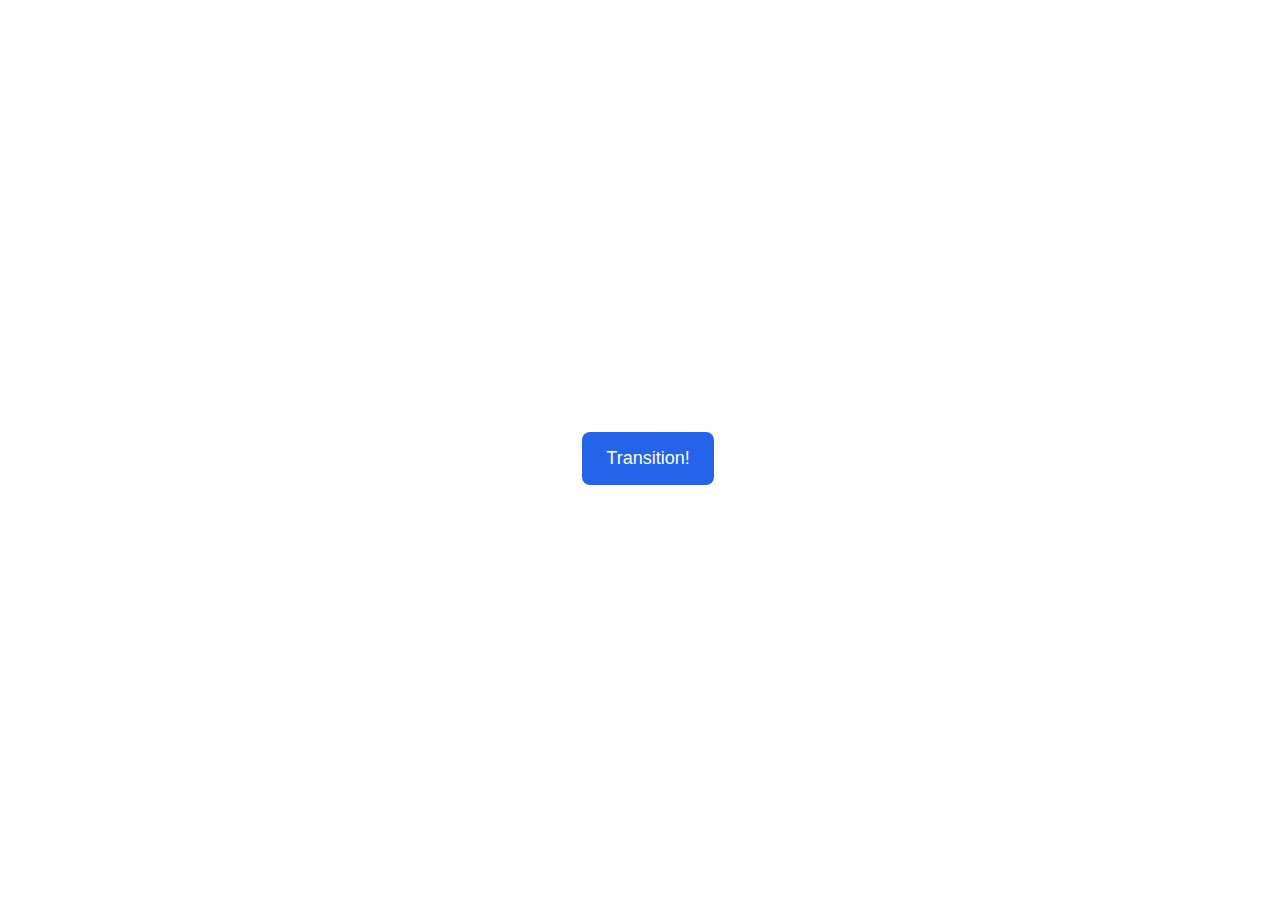
<file: animation/01-button-hover/index.html>
<!DOCTYPE html>
<html lang="en">
  <head>
    <meta charset="UTF-8" />
    <meta http-equiv="X-UA-Compatible" content="IE=edge" />
    <meta name="viewport" content="width=device-width, initial-scale=1.0" />
    <title>Button Hover</title>
    <link rel="stylesheet" href="style.css" />
  </head>
  <body>
    <div id="transition-container">
      <button>Transition!</button>
    </div>
  </body>
</html>
</file>
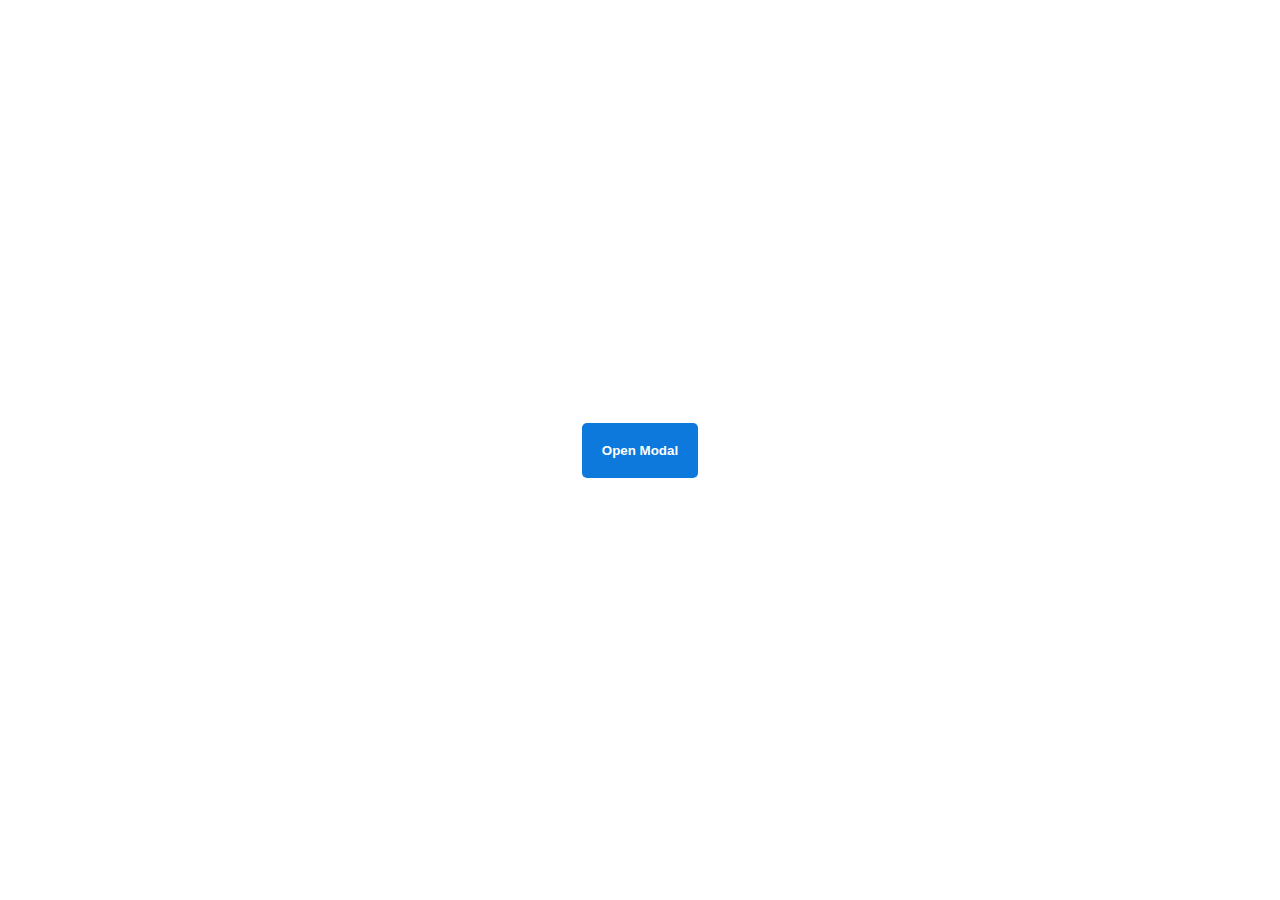
<file: animation/02-pop-up/index.html>
<!DOCTYPE html>
<html lang="en">
  <head>
    <meta charset="UTF-8" />
    <meta http-equiv="X-UA-Compatible" content="IE=edge" />
    <meta name="viewport" content="width=device-width, initial-scale=1.0" />
    <title>Popup</title>
    <link rel="stylesheet" href="style.css" />
  </head>
  <body>
    <div class="backdrop"></div>
    <div class="popup-modal">
      <h1>Look at me!</h1>
      <p>I'm a pop up dialog!</p>
      <button id="close-modal">Close Modal</button>
    </div>
    <div class="button-container">
      <button id="trigger-modal">Open Modal</button>
    </div>
    <script src="script.js"></script>
  </body>
</html>
</file>
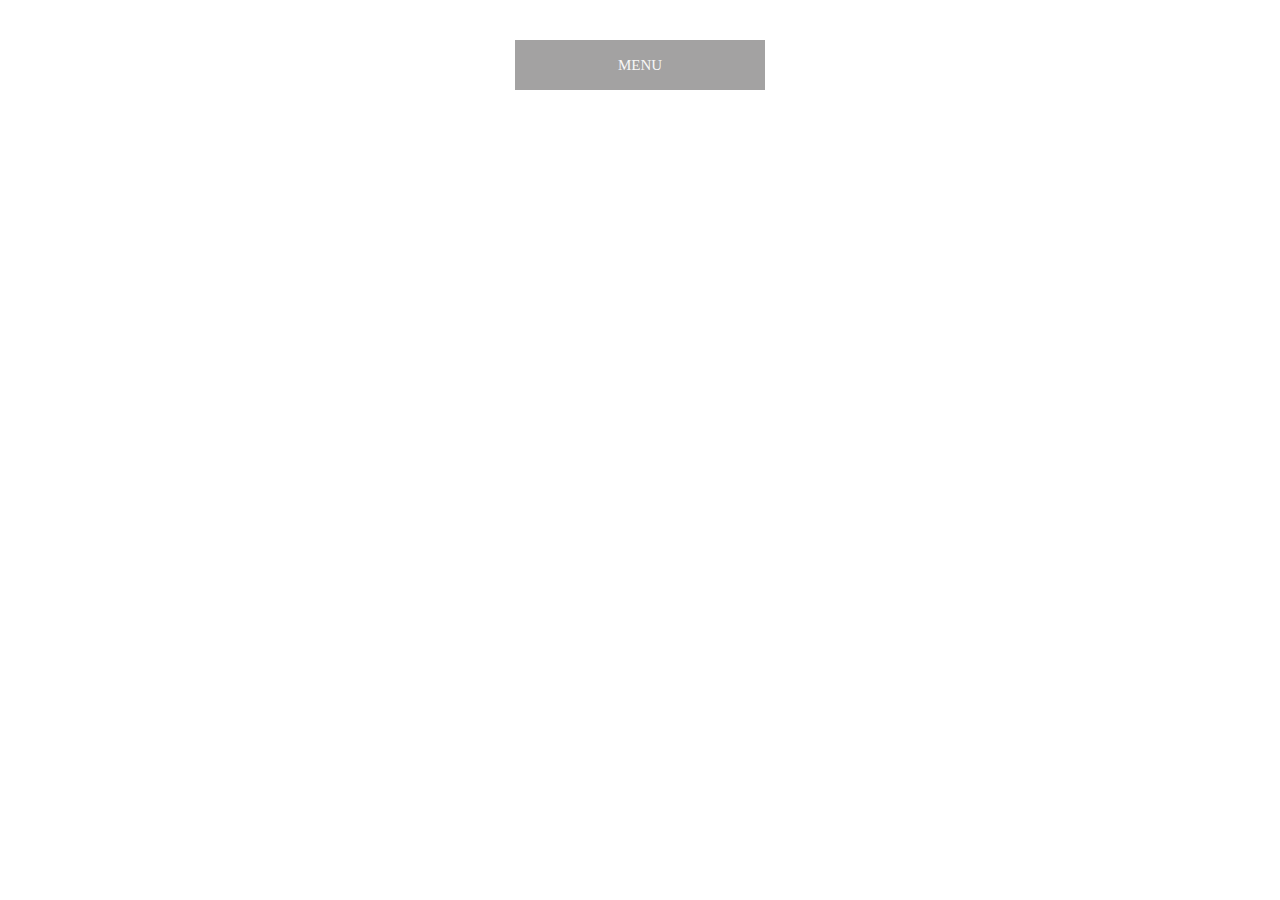
<file: animation/03-dropdown-menu/index.html>
<!DOCTYPE html>
<html lang="en">
  <head>
    <meta charset="UTF-8" />
    <meta http-equiv="X-UA-Compatible" content="IE=edge" />
    <meta name="viewport" content="width=device-width, initial-scale=1.0" />
    <title>Dropdown Menu</title>
    <link rel="stylesheet" href="style.css" />
  </head>
  <body>
    <div class="dropdown-container">
        <div class="menu-title">MENU</div>
        <ul class="dropdown-menu">
            <li>ITEM 1</li>
            <li>ITEM 2</li>
            <li>ITEM 3</li>
            <li>ITEM 4</li>
            <li>ITEM 5</li>
        </ul>
    </div>
    <script src="script.js"></script>
  </body>
</html>
</file>
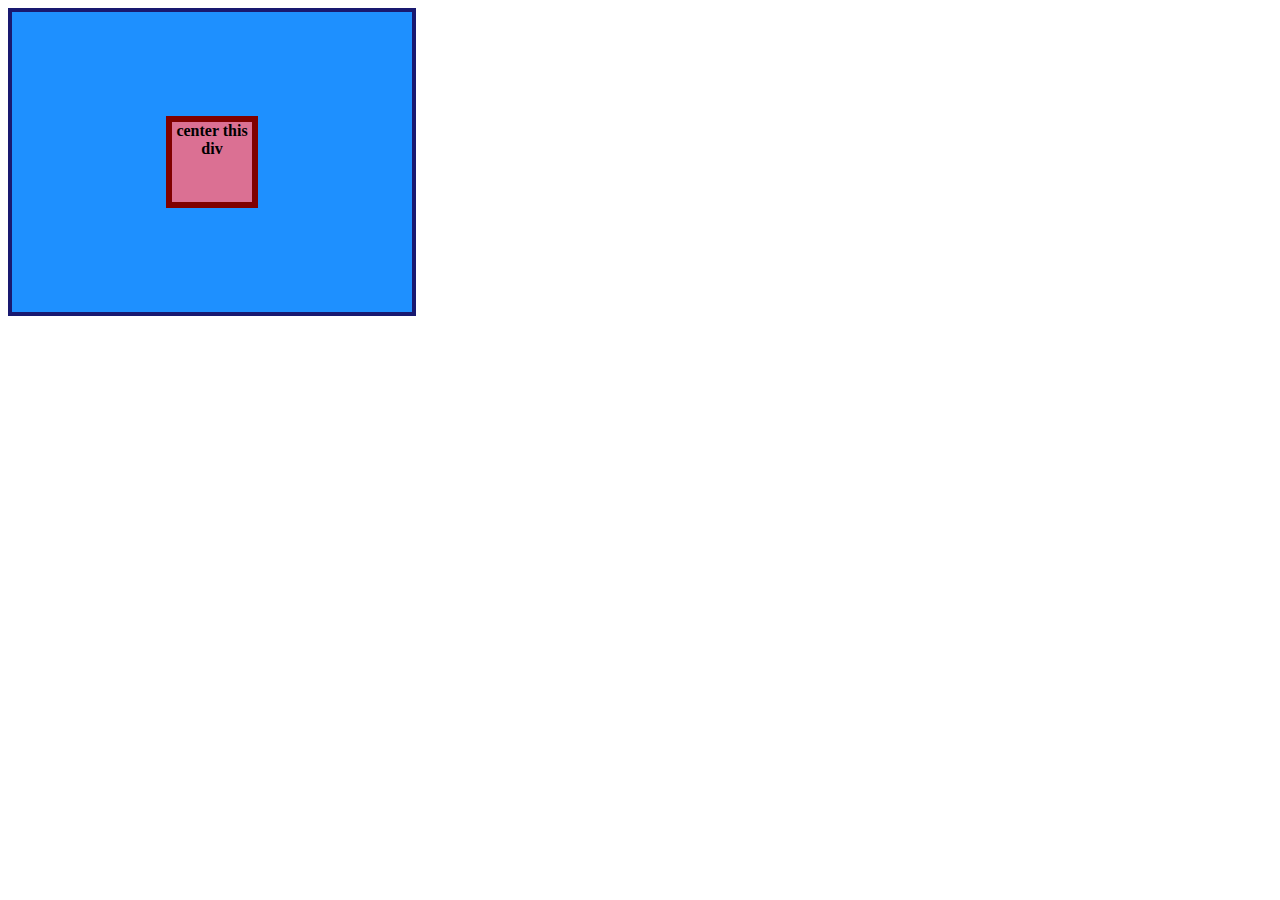
<file: flex/01-flex-center/index.html>
<!DOCTYPE html>
<html lang="en">
  <head>
    <meta charset="UTF-8">
    <meta http-equiv="X-UA-Compatible" content="IE=edge">
    <meta name="viewport" content="width=device-width, initial-scale=1.0">
    <title>CENTER THIS DIV</title>
    <link rel="stylesheet" href="style.css">
  </head>
  <body>
    <div class="container">
      <div class="box">center this div</div>
    </div>
  </body>
</html>
</file>
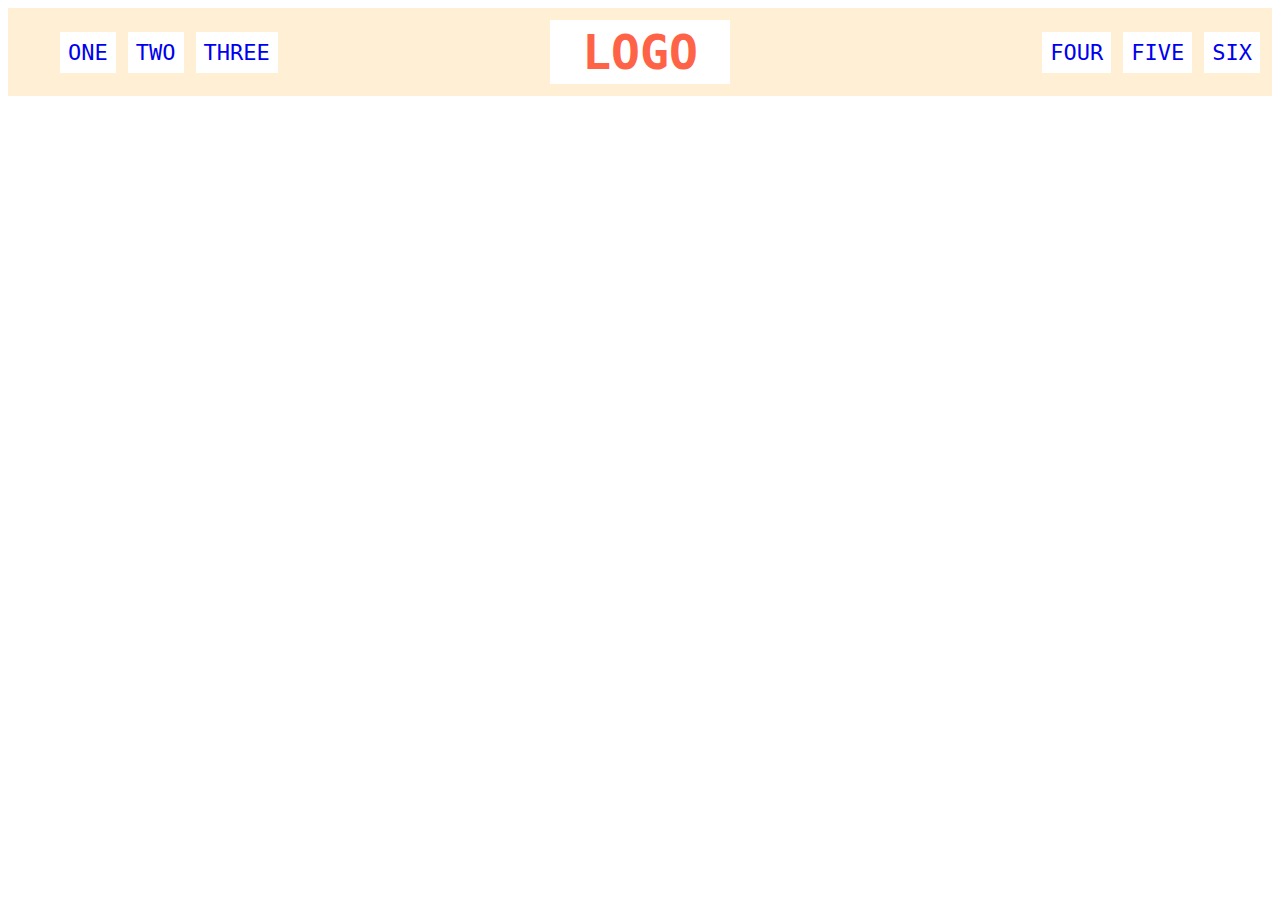
<file: flex/02-flex-header/index.html>
<!DOCTYPE html>
<html lang="en">
  <head>
    <meta charset="UTF-8">
    <meta http-equiv="X-UA-Compatible" content="IE=edge">
    <meta name="viewport" content="width=device-width, initial-scale=1.0">
    <title>Flex Header</title>
    <link rel="stylesheet" href="style.css">
  </head>
  <body>
    <div class="header">
      <div class="left-links">
        <ul>
          <li><a href="#">ONE</a></li>
          <li><a href="#">TWO</a></li>
          <li><a href="#">THREE</a></li>
        </ul>
      </div>
      <div class="logo">LOGO</div>
      <div class="right-links">
        <ul>
          <li><a href="#">FOUR</a></li>
          <li><a href="#">FIVE</a></li>
          <li><a href="#">SIX</a></li>
        </ul>
      </div>
    </div>
  </body>
</html>
</file>
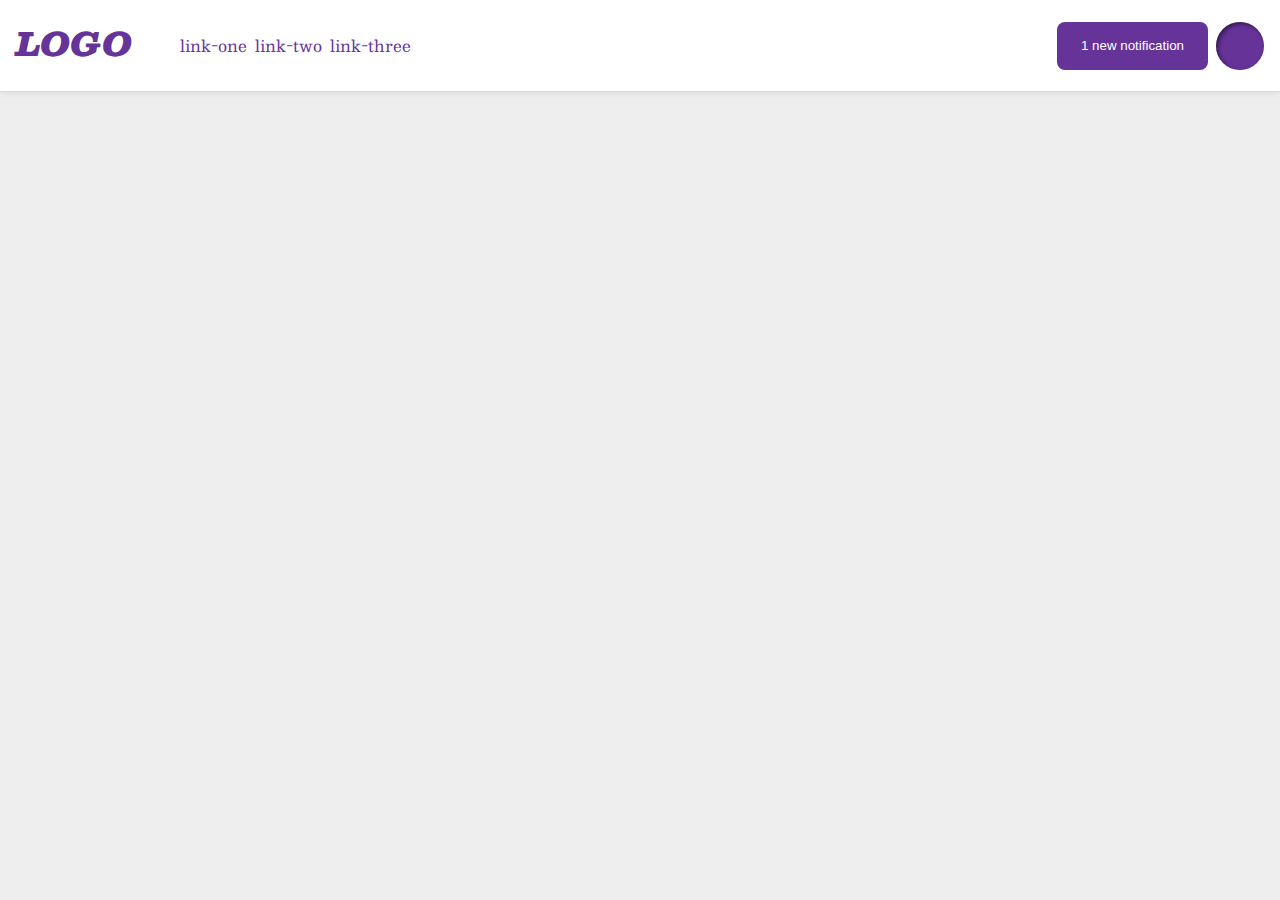
<file: flex/03-flex-header-2/index.html>
<!DOCTYPE html>
<html lang="en">
  <head>
    <meta charset="UTF-8">
    <meta http-equiv="X-UA-Compatible" content="IE=edge">
    <meta name="viewport" content="width=device-width, initial-scale=1.0">
    <title>Flex Header 2</title>
    <link rel="stylesheet" href="style.css">
  </head>
  <body>
    <div class="header">
      <div class="items">
        <div class="logo">
          LOGO
        </div>
        <ul class="links">
          <li><a href="google.com">link-one</a></li>
          <li><a href="google.com">link-two</a></li>
          <li><a href="google.com">link-three</a></li>
        </ul>
      </div>
      <div class="items">
        <button class="notifications">
          1 new notification
        </button>
        <div class="profile-image"></div>
      </div>
    </div>
  </body>
</html>
</file>
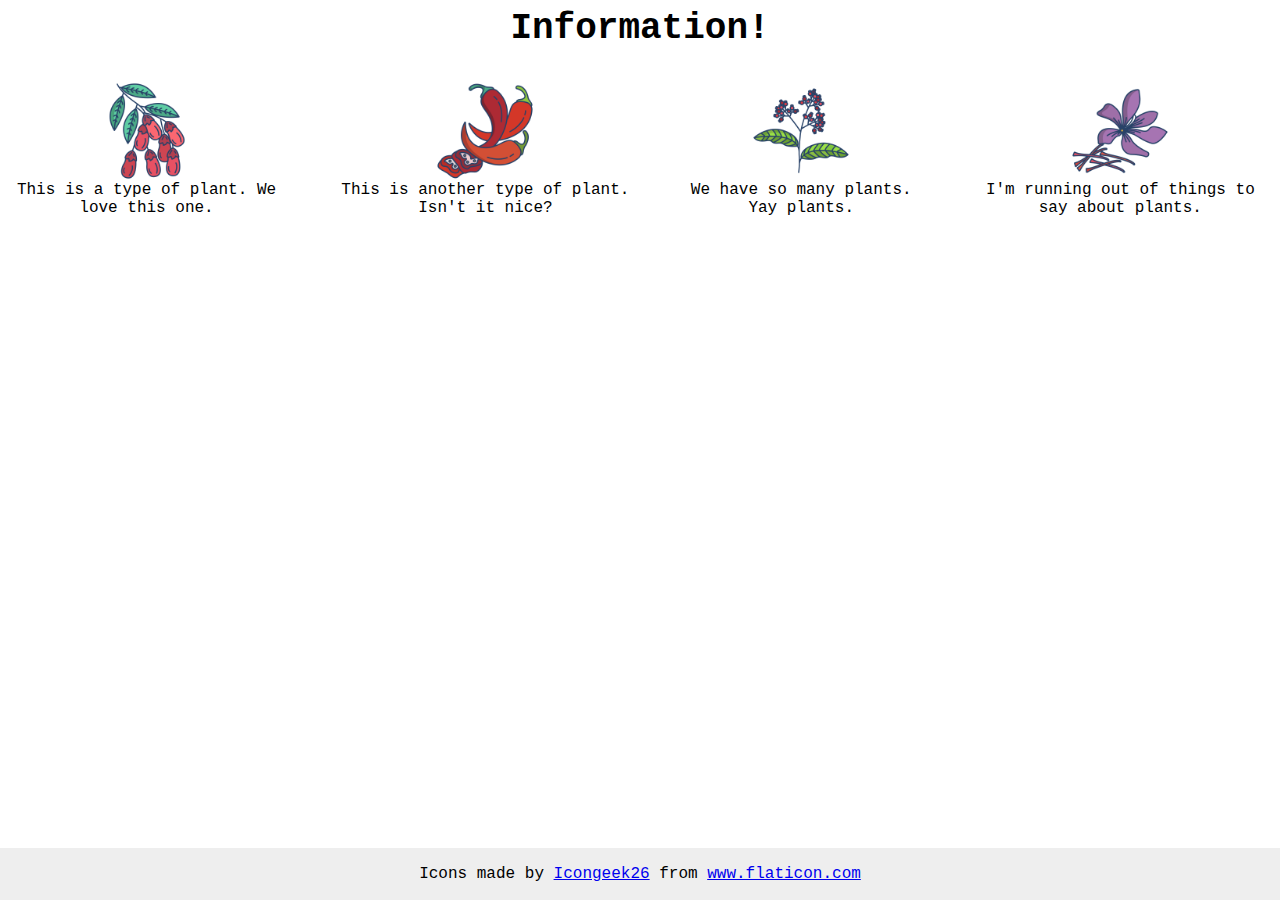
<file: flex/04-flex-information/index.html>
<!DOCTYPE html>
<html lang="en">
  <head>
    <meta charset="UTF-8">
    <meta http-equiv="X-UA-Compatible" content="IE=edge">
    <meta name="viewport" content="width=device-width, initial-scale=1.0">
    <title>Information</title>
    <link rel="stylesheet" href="style.css">
  </head>
  <body>
    <div class="title">Information!</div>
    <div class="information">
      <div class="items">
        <img src="./images/barberry.png" alt="barberry">
        <div class="text">This is a type of plant. We love this one.</div>
      </div>
      <div class="items">
        <img src="./images/chilli.png" alt="chili">
        <div class="text">This is another type of plant. Isn't it nice?</div>
      </div>
      <div class="items">
        <img src="./images/pepper.png" alt="pepper">
        <div class="text">We have so many plants. Yay plants.</div>
      </div>
      <div class="items">
        <img src="./images/saffron.png" alt="saffron">
        <div class="text">I'm running out of things to say about plants.</div>
      </div>
    </div>
    <!-- disregard this section, it's here to give attribution to the creator of these icons -->
    <div class="footer">
      <div>Icons made by <a href="https://www.flaticon.com/authors/icongeek26" title="Icongeek26">Icongeek26</a> from <a href="https://www.flaticon.com/" title="Flaticon">www.flaticon.com</a></div>
    </div>
  </body>
</html>
</file>
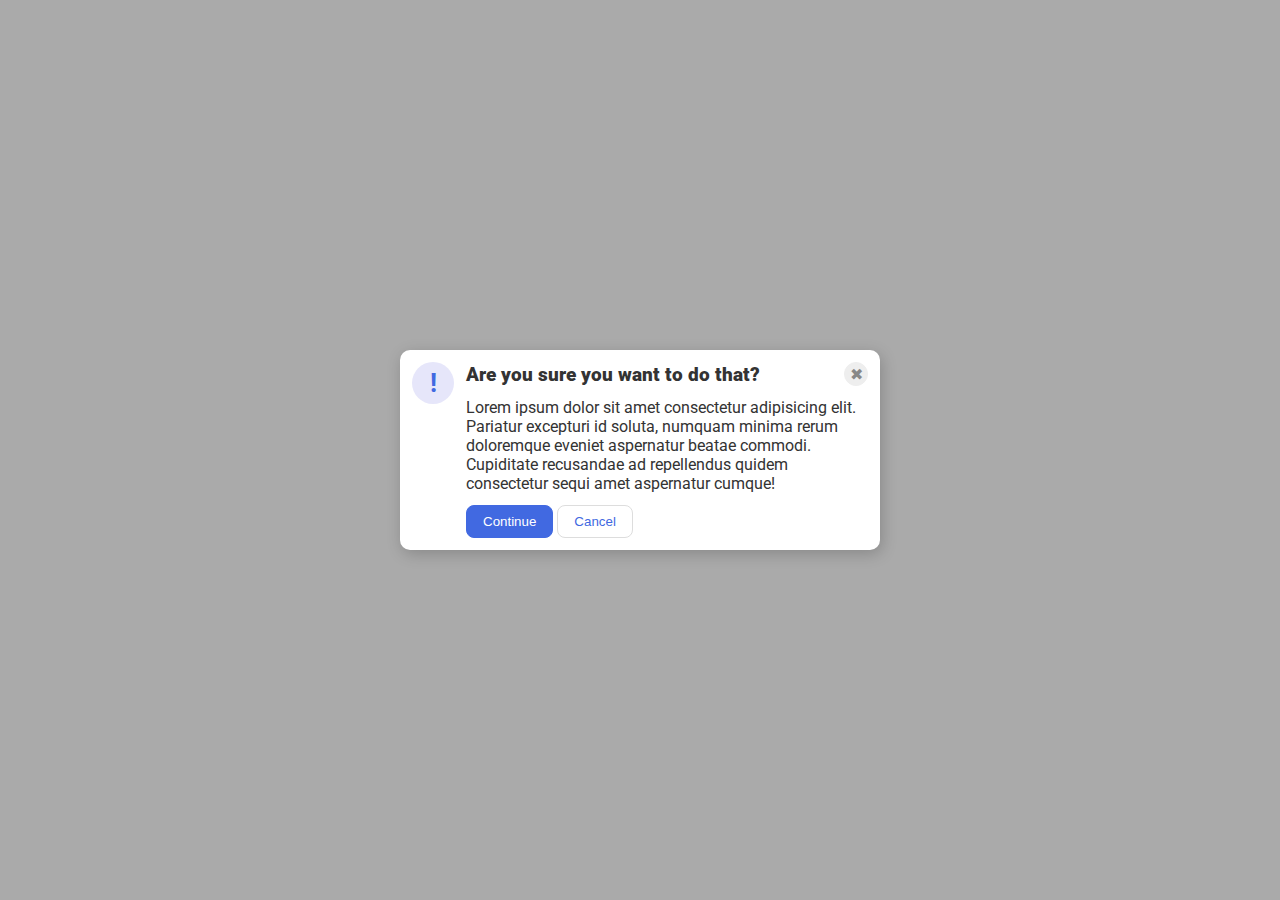
<file: flex/05-flex-modal/index.html>
<!DOCTYPE html>
<html lang="en">
<head>
    <meta charset="UTF-8">
    <meta http-equiv="X-UA-Compatible" content="IE=edge">
    <meta name="viewport" content="width=device-width, initial-scale=1.0">
    <link rel="stylesheet" href="style.css">
    <title>Modal</title>
</head>
<body>
    <div class="modal">
        <div class="icons">
            <div class="icon">!</div>
        </div>
        <div class="msg">
            <div class="head">
                <div class="header">Are you sure you want to do that?</div>
                <button class="close-button">✖</button>
            </div>
            <div class="text">Lorem ipsum dolor sit amet consectetur adipisicing elit. Pariatur excepturi id soluta, numquam minima rerum doloremque eveniet aspernatur beatae commodi. Cupiditate recusandae ad repellendus quidem consectetur sequi amet aspernatur cumque!</div>
            <div class="buttons">
                <button class="continue">Continue</button>
                <button class="cancel">Cancel</button>
            </div>
        </div>
    </div>
</body>
</html>
</file>
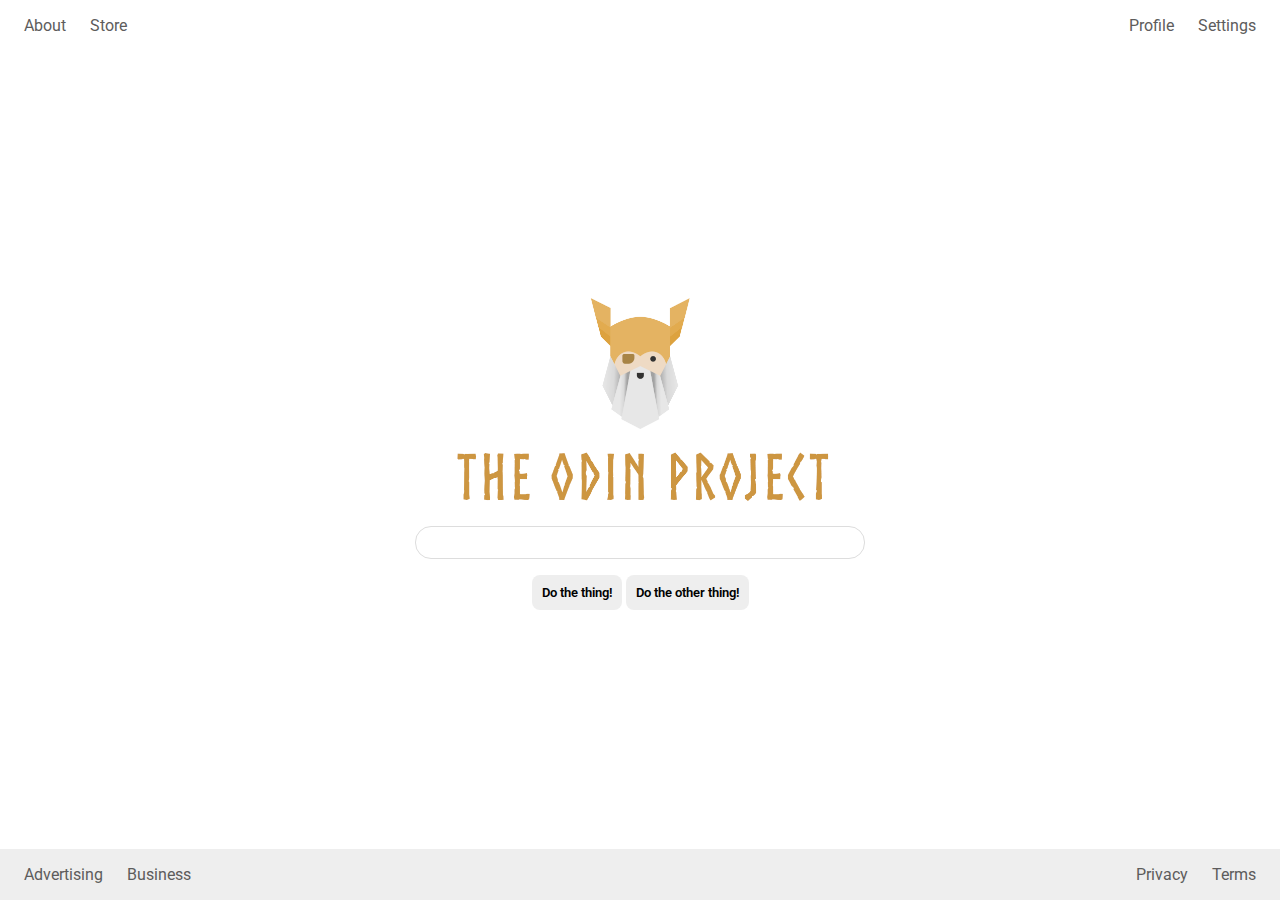
<file: flex/06-flex-layout/index.html>
<!DOCTYPE html>
<html lang="en">
  <head>
    <meta charset="UTF-8">
    <meta http-equiv="X-UA-Compatible" content="IE=edge">
    <meta name="viewport" content="width=device-width, initial-scale=1.0">
    <title>LAYOUT</title>
    <link rel="stylesheet" href="./style.css">
  </head>
  <body>
    <div class="header">
      <ul class="left-links">
        <li><a href="#">About</a></li>
        <li><a href="#">Store</a></li>
      </ul>
      <ul class="right-links">
        <li><a href="#">Profile</a></li>
        <li><a href="#">Settings</a></li>
      </ul>
    </div>
    <div class="content">
      <img src="./logo.png" alt="Project logo. Represents odin with the project name.">
      <div class="input">
        <input type="text">
      </div>
      <div class="buttons">
        <button>Do the thing!</button>
        <button>Do the other thing!</button>
      </div>
    </div>
    <div class="footer">
      <ul class="left-links">
        <li><a href="#">Advertising</a></li>
        <li><a href="#">Business</a></li>
      </ul>
      <ul class="right-links">
        <li><a href="#">Privacy</a></li>
        <li><a href="#">Terms</a></li>
      </ul>
    </div>
  </body>
</html>
</file>
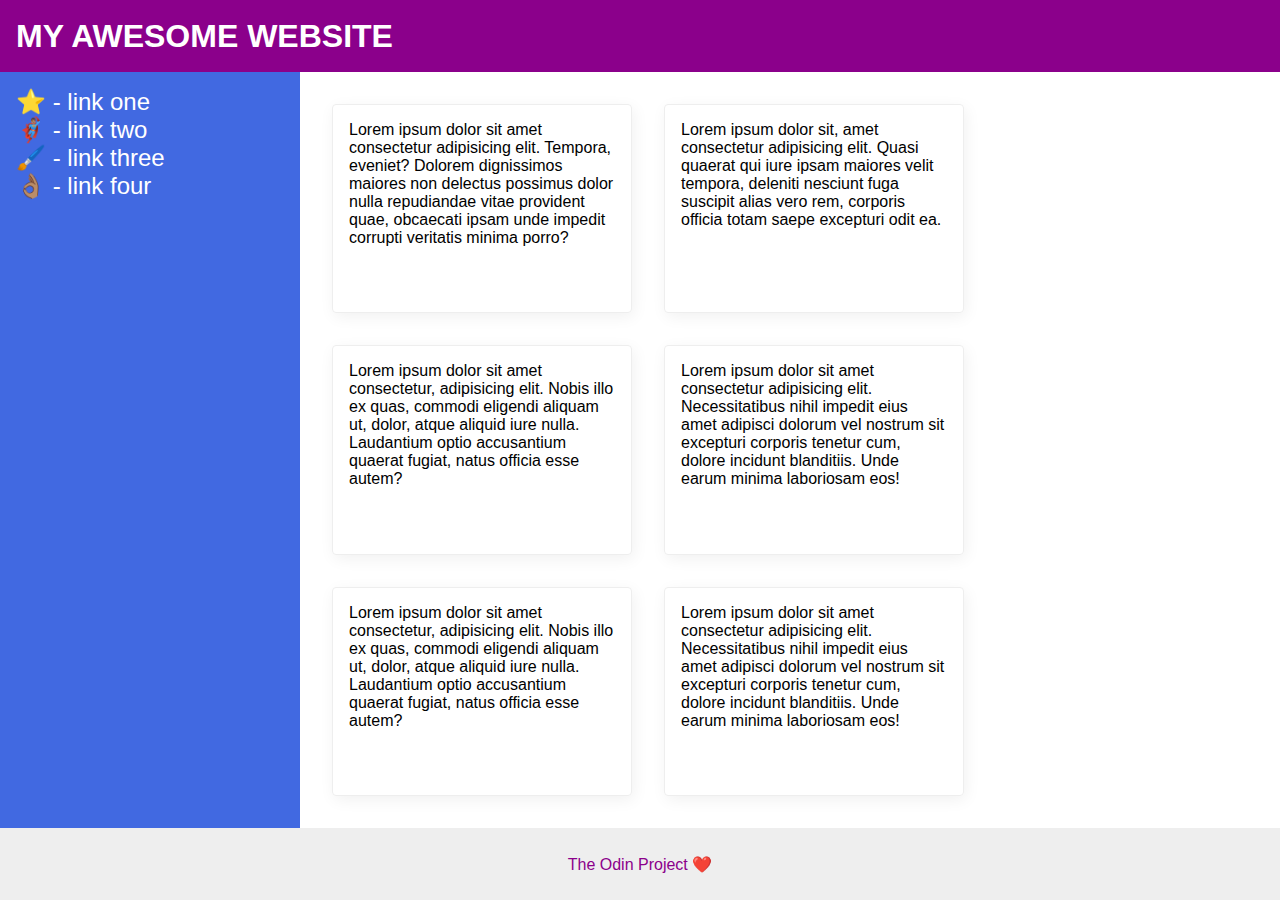
<file: flex/07-flex-layout-2/index.html>
<!DOCTYPE html>
<html lang="en">
  <head>
    <meta charset="UTF-8">
    <meta http-equiv="X-UA-Compatible" content="IE=edge">
    <meta name="viewport" content="width=device-width, initial-scale=1.0">
    <title>The Holy Grail</title>
    <link rel="stylesheet" href="style.css">
  </head>
  <body>
    <div class="header">
      MY AWESOME WEBSITE
    </div>
    
    <div class="content">
      <div class="sidebar">
        <ul>
          <li><a href="#">⭐ - link one</a></li>
          <li><a href="#">🦸🏽‍♂️ - link two</a></li>
          <li><a href="#">🖌️ - link three</a></li>
          <li><a href="#">👌🏽 - link four</a></li>
        </ul>
      </div>
      <div class="cards">
        <div class="card">Lorem ipsum dolor sit amet consectetur adipisicing elit. Tempora, eveniet? Dolorem dignissimos maiores non delectus possimus dolor nulla repudiandae vitae provident quae, obcaecati ipsam unde impedit corrupti veritatis minima porro?</div>
        <div class="card">Lorem ipsum dolor sit, amet consectetur adipisicing elit. Quasi quaerat qui iure ipsam maiores velit tempora, deleniti nesciunt fuga suscipit alias vero rem, corporis officia totam saepe excepturi odit ea.</div>
        <div class="card">Lorem ipsum dolor sit amet consectetur, adipisicing elit. Nobis illo ex quas, commodi eligendi aliquam ut, dolor, atque aliquid iure nulla. Laudantium optio accusantium quaerat fugiat, natus officia esse autem?</div>
        <div class="card">Lorem ipsum dolor sit amet consectetur adipisicing elit. Necessitatibus nihil impedit eius amet adipisci dolorum vel nostrum sit excepturi corporis tenetur cum, dolore incidunt blanditiis. Unde earum minima laboriosam eos!</div>
        <div class="card">Lorem ipsum dolor sit amet consectetur, adipisicing elit. Nobis illo ex quas, commodi eligendi aliquam ut, dolor, atque aliquid iure nulla. Laudantium optio accusantium quaerat fugiat, natus officia esse autem?</div>
        <div class="card">Lorem ipsum dolor sit amet consectetur adipisicing elit. Necessitatibus nihil impedit eius amet adipisci dolorum vel nostrum sit excepturi corporis tenetur cum, dolore incidunt blanditiis. Unde earum minima laboriosam eos!</div>
      </div>
    </div>

    
    <div class="footer">
      The Odin Project ❤️
    </div>
  </body>
</html>
</file>
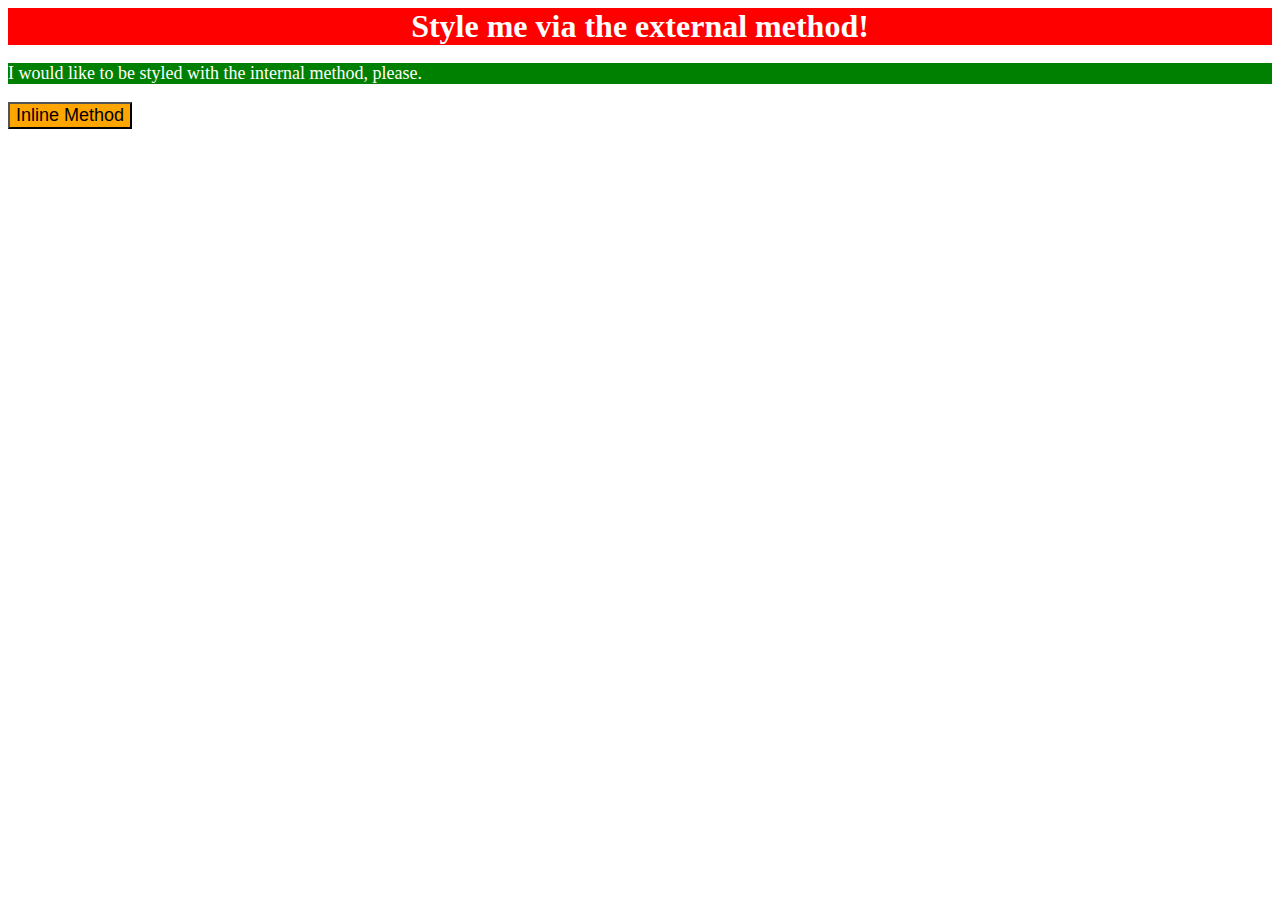
<file: foundations/01-css-methods/index.html>
<!DOCTYPE html>
<html lang="en">
  <head>
    <meta charset="UTF-8">
    <meta http-equiv="X-UA-Compatible" content="IE=edge">
    <meta name="viewport" content="width=device-width, initial-scale=1.0">
    <title>Methods for Adding CSS</title>
    <link rel="stylesheet" href="style.css">
    <style>
      p {
    background-color: green;
    color: white;
    font-size: 18px;
    }
    </style>
  </head>
  <body>
    <div>Style me via the external method!</div>
    <p>I would like to be styled with the internal method, please.</p>
    <button style="background-color: orange; font-size: 18px;">Inline Method</button>
  </body>
</html>
</file>
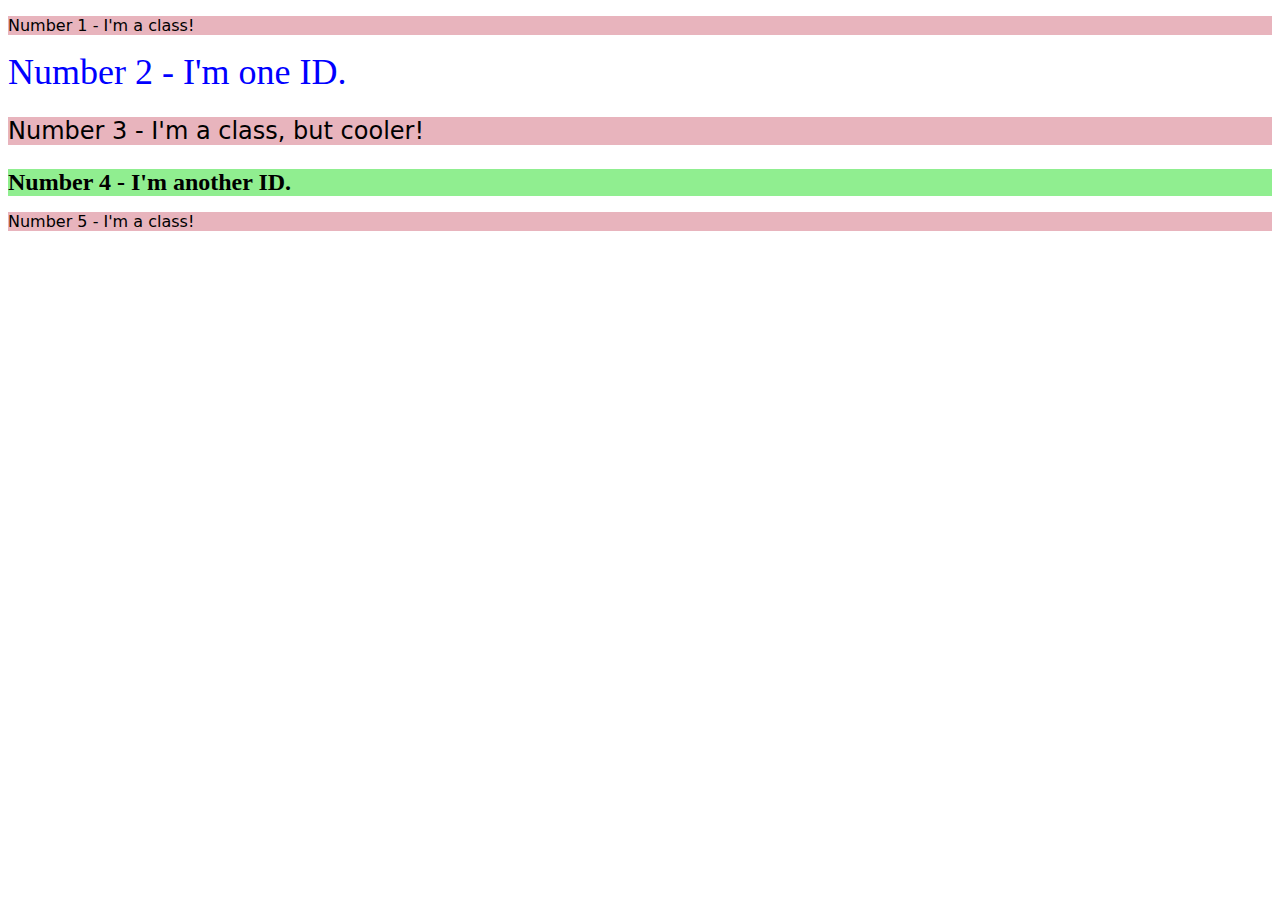
<file: foundations/02-class-id-selectors/index.html>
<!DOCTYPE html>
<html lang="en">
  <head>
    <meta charset="UTF-8">
    <meta http-equiv="X-UA-Compatible" content="IE=edge">
    <meta name="viewport" content="width=device-width, initial-scale=1.0">
    <title>Class and ID Selectors</title>
    <link rel="stylesheet" href="style.css">
  </head>
  <body>
    <p class="odd_count">Number 1 - I'm a class!</p>
    <div id="item_2">Number 2 - I'm one ID.</div>
    <p class="odd_count" id="item_3">Number 3 - I'm a class, but cooler!</p>
    <div id="item_4">Number 4 - I'm another ID.</div>
    <p class="odd_count">Number 5 - I'm a class!</p>
  </body>
</html>
</file>
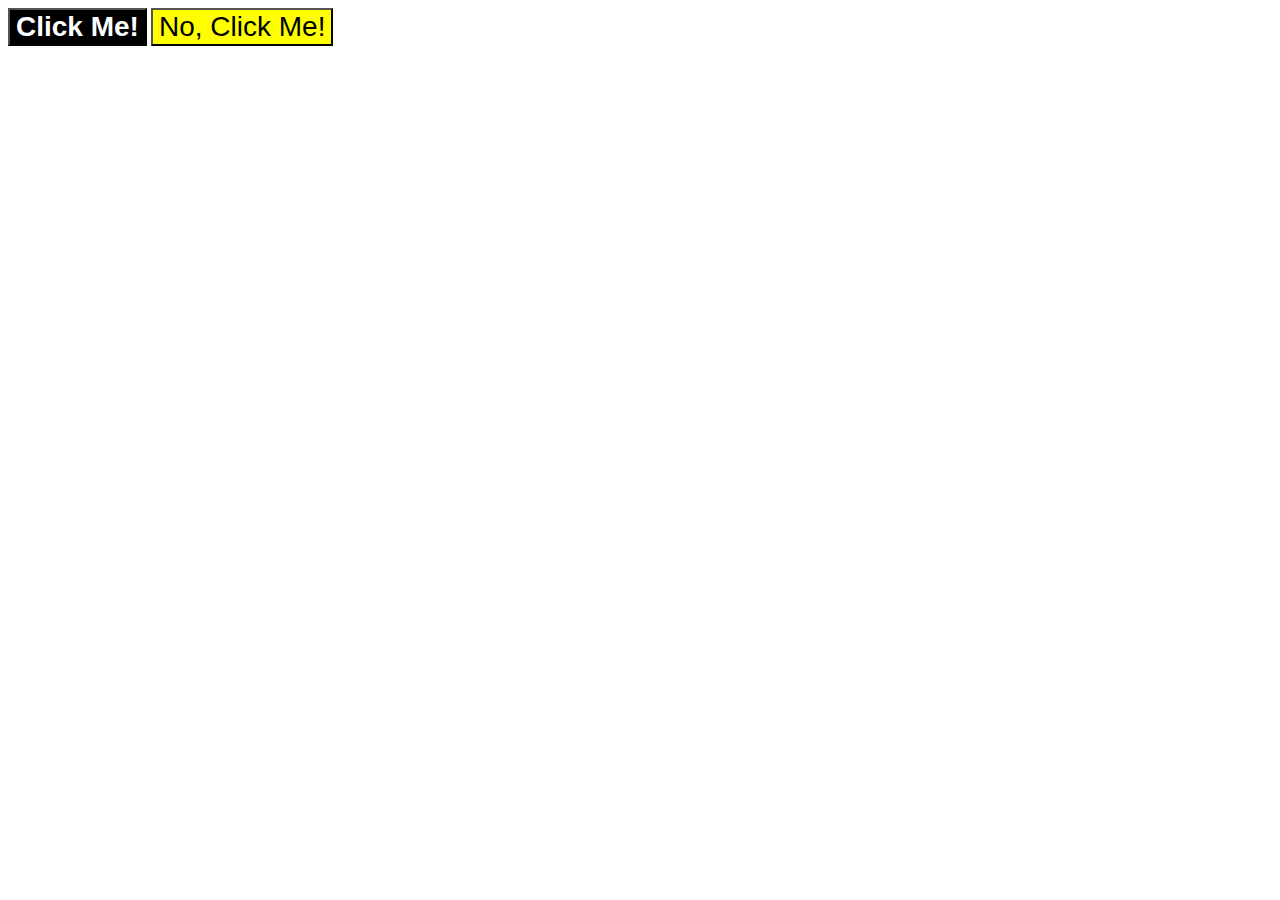
<file: foundations/03-grouping-selectors/index.html>
<!DOCTYPE html>
<html lang="en">
  <head>
    <meta charset="UTF-8">
    <meta http-equiv="X-UA-Compatible" content="IE=edge">
    <meta name="viewport" content="width=device-width, initial-scale=1.0">
    <title>Grouping Selectors</title>
    <link rel="stylesheet" href="style.css">
  </head>
  <body>
    <button class="one">Click Me!</button>
    <button class="two">No, Click Me!</button>
  </body>
</html>
</file>
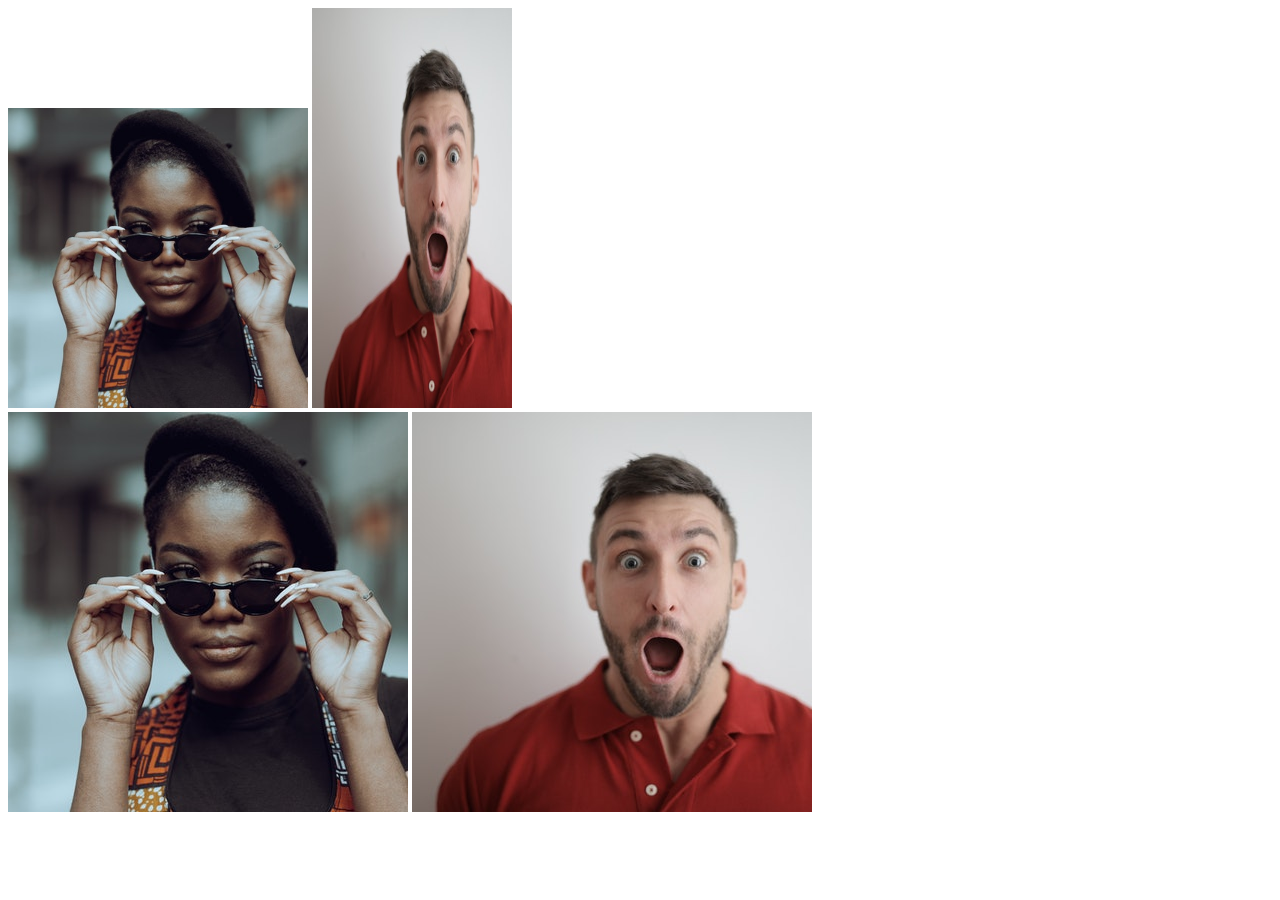
<file: foundations/04-chaining-selectors/index.html>
<!DOCTYPE html>
<html lang="en">
  <head>
    <meta charset="UTF-8">
    <meta http-equiv="X-UA-Compatible" content="IE=edge">
    <meta name="viewport" content="width=device-width, initial-scale=1.0">
    <title>Chaining Selectors</title>
    <link rel="stylesheet" href="style.css">
  </head>
  <body>
    <!-- Check image source path. Review Foundations lesson - Links and Images -->
    <!-- Use the classes BELOW this line -->
    <div>
      <img class="avatar proportioned" src="./img/pexels-katho-mutodo-8434791.jpg" alt="Woman with glasses">
      <img class="avatar distorted" src="./img/pexels-andrea-piacquadio-3777931.jpg" alt="Man with surprised expression">
    </div>
    <!-- Use the classes ABOVE this line -->
    <div>
      <img class="original proportioned" src="./img/pexels-katho-mutodo-8434791.jpg" alt="Woman with glasses">
      <img class="original distorted" src="./img/pexels-andrea-piacquadio-3777931.jpg" alt="Man with surprised expression">
    </div>
  </body>
</html>
</file>
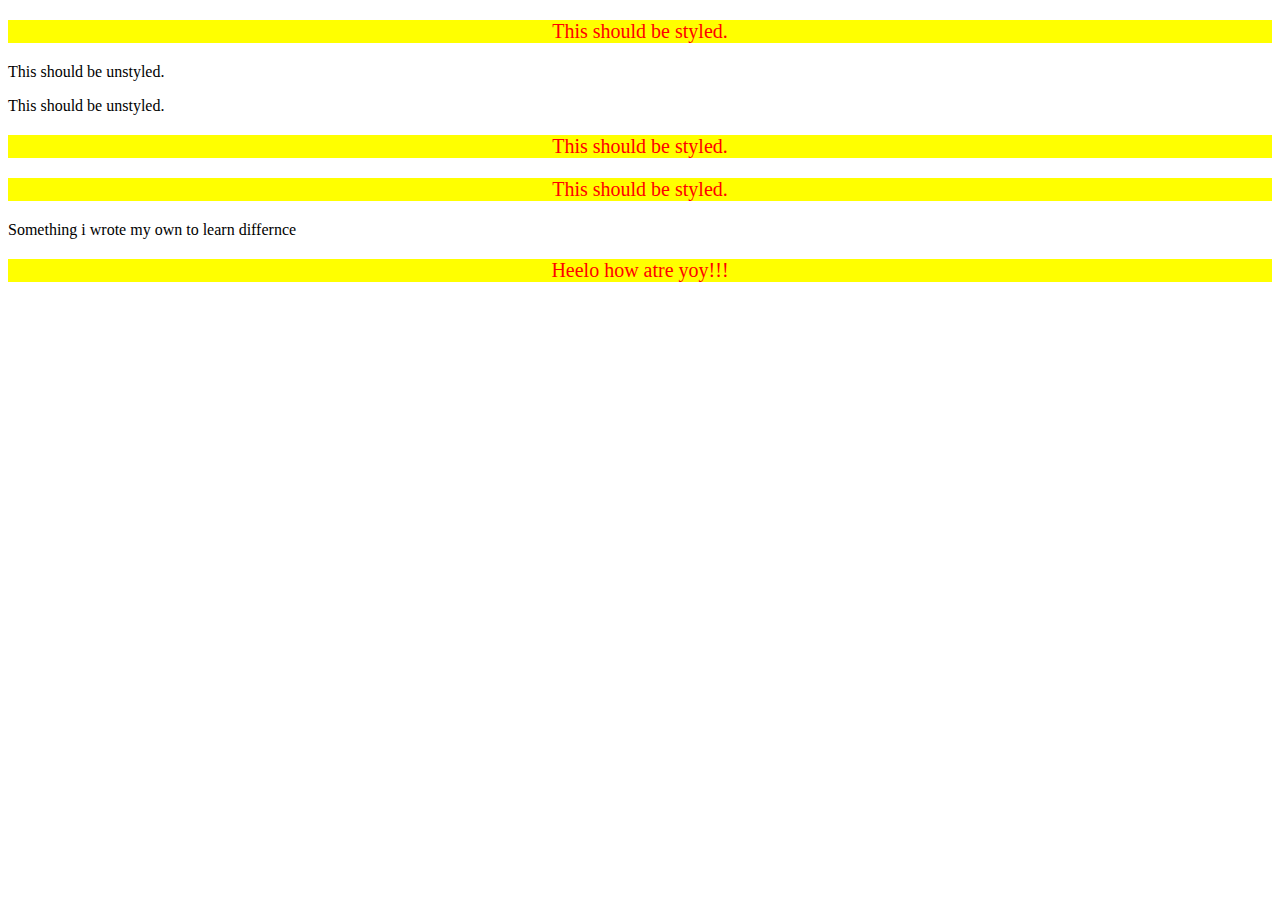
<file: foundations/05-descendant-combinator/index.html>
<!DOCTYPE html>
<html lang="en">
  <head>
    <meta charset="UTF-8">
    <meta http-equiv="X-UA-Compatible" content="IE=edge">
    <meta name="viewport" content="width=device-width, initial-scale=1.0">
    <title>Descendant Combinator</title>
    <link rel="stylesheet" href="style.css">
  </head>
  <body>
    <div class="container">
      <p class="text">This should be styled.</p>
    </div>
    <p class="text">This should be unstyled.</p>
    <p class="text">This should be unstyled.</p>
    <div class="container">
      <p class="text">This should be styled.</p>
      <p class="text">This should be styled.</p>
    </div>
    Something i wrote my own to learn differnce
    <p class="text container">Heelo how atre yoy!!!</p>
  </body>
</html>
</file>
<file: animation/01-button-hover/style.css>
#transition-container {
  width: 100vw;
  height: 100vh;
  display: flex;
  flex-direction: column;
  justify-content: center;
  align-items: center;
  font-family: Arial, sans-serif;
}

button {
  border-radius: 8px;
  border: none;
  background-color: #2563eb;
  color: white;
  font-size: 18px;
  padding: 16px 24px;
  text-align: center;
}
</file>
<file: animation/02-pop-up/style.css>
* {
  padding: 0;
  margin: 0;
}

body {
  overflow: hidden;
}

.button-container {
  width: 100vw;
  height: 100vh;
  background-color: #ffffff;
  opacity: 100%;
  display: flex;
  align-items: center;
  justify-content: center;
}

button {
  padding: 20px;
  color: #ffffff;
  background-color: #0e79dd;
  border: none;
  border-radius: 5px;
  font-weight: 600;
}

.popup-modal {
  padding: 32px 64px;
  background-color: white;
  border: 1px solid black;
  border-radius: 10px;
  position: fixed;
  top: 50%;
  left: 50%;
  transform-origin: center;
  transform: translate(-50%, -50%);
  pointer-events: none;
  opacity: 0%;
  text-align: center;
}

.popup-modal p {
  margin-bottom: 24px;
}

.backdrop {
  pointer-events: none;
  position: fixed;
  inset: 0;
  background: #000;
  opacity: 0%;
}

.popup-modal.show {
  opacity: 100%;
  pointer-events: all;
}

.backdrop.show {
  opacity: 30%;
}
</file>
<file: animation/03-dropdown-menu/style.css>
.dropdown-container {
  max-width: 250px;
  margin: 40px auto;
  text-align: center;
  line-height: 50px;
  font-size: 15px;
  color: rgb(247, 247, 247);
  cursor: pointer;
}

.menu-title {
  background-color: rgb(163, 162, 162);
}

.dropdown-menu {
  list-style: none;
  padding: 0;
  margin: 0;
  background-color: rgb(99, 97, 97);

  display: none;
}

ul.dropdown-menu li:hover {
  background: rgb(47, 46, 46);
}

.visible {
  display: block;
}
</file>
<file: flex/01-flex-center/style.css>
.container {
  background: dodgerblue;
  border: 4px solid midnightblue;
  width: 400px;
  height: 300px;
  display: flex;
  justify-content: center;
  align-items: center;
}

.box {
  background: palevioletred;
  font-weight: bold;
  text-align: center;
  border: 6px solid maroon;
  width: 80px;
  height: 80px;
}
</file>
<file: flex/02-flex-header/style.css>
.header  {
  font-family: monospace;
  background: papayawhip;
  display: flex;
  justify-content: space-between;
  align-items: center;
  padding: 12px 12px;
}

.logo {
  font-size: 48px;
  font-weight: 900;
  color: tomato;
  background: white;
  padding: 4px 32px;
}

ul {
  /* this removes the dots on the list items*/
  list-style-type: none;
  display: flex;
  justify-content: space-between;
  gap: 12px;
}

a {
  font-size: 22px;
  background: white;
  padding: 8px;
  /* this removes the line under the links */
  text-decoration: none;
}
</file>
<file: flex/03-flex-header-2/style.css>
/* this is some magical font-importing.  
you'll learn about it later. */
@import url('https://fonts.googleapis.com/css2?family=Besley:ital,wght@0,400;1,900&display=swap');

body {
  margin: 0;
  background: #eee;
  font-family: Besley, serif;
}

.header {
  background: white;
  border-bottom: 1px solid #ddd;
  box-shadow: 0 0 8px rgba(0,0,0,.1);
  display: flex;
  justify-content: space-between;
  align-items: center;
  padding: 8px;
}

.profile-image {
  background: rebeccapurple;
  box-shadow: inset 2px 2px 4px rgba(0,0,0,.5);
  border-radius: 50%;
  width: 48px;
  height: 48px;
}

.logo {
  color: rebeccapurple;
  font-size: 32px;
  font-weight: 900;
  font-style: italic;
}

button {
  border: none;
  border-radius: 8px;
  background: rebeccapurple;
  color: white;
  padding: 8px 24px;
}

a {
  /* this removes the line under our links */
  text-decoration: none;
  color: rebeccapurple;
}

ul {
  list-style-type: none;
  display: flex;
  gap: 8px;
}

.items {
  display: flex;
  padding: 8px;
  gap: 8px;
}
</file>
<file: flex/04-flex-information/style.css>
body {
  font-family: 'Courier New', Courier, monospace;
}

img {
  width: 100px;
  height: 100px;
}

.title {
  font-size: 36px;
  font-weight: 900;
  text-align: center;
  margin-bottom: 32px;
}

.information {
  display: flex;
  justify-content: center;
  gap: 52px;
}

.items {
  display: flex;
  flex-direction: column;
  align-items: center;
  flex-wrap: wrap;
}

.text {
  text-align: center;
}

/* do not edit this footer */
.footer {
  position: fixed;
  bottom: 0;
  left: 0;
  right: 0;
  height: 52px;
  display: flex;
  align-items: center;
  justify-content: center;
  background: #eee;
}
</file>
<file: flex/05-flex-modal/style.css>
@import url('https://fonts.googleapis.com/css2?family=Roboto:wght@400;700&display=swap');

html, body {
  height: 100%;
}

body {
  font-family: Roboto, sans-serif;
  margin: 0;
  background: #aaa;
  color: #333;
  /* I'll give you this one for free lol */
  display: flex;
  align-items: center;
  justify-content: center;
}

.modal {
  background: white;
  width: 480px;
  border-radius: 10px;
  box-shadow: 2px 4px 16px rgba(0,0,0,.2);
  display: flex;
}

.msg {
  display: flex;
  flex-direction: column;
}

.head {
  display: flex;
  justify-content: space-between;
  align-items: center;
  padding: 12px;
  padding-left: 0px;
}

.header {
  font-weight: 900;
  font-size: larger;
}

.icons {
  padding: 12px;
}

.text {
  padding: 0px 12px 12px 0px;
}

.icon {
  color: royalblue;
  font-size: 26px;
  font-weight: 700;
  background: lavender;
  width: 42px;
  height: 42px;
  border-radius: 50%;
  display: flex;
  align-items: center;
  justify-content: center;

}

.close-button {
  background: #eee;
  border-radius: 50%;
  color: #888;
  font-weight: 400;
  font-size: 16px;
  height: 24px;
  width: 24px;
  display: flex;
  align-items: center;
  justify-content: center;
  border: 1px solid #eee;
  padding: 0;
}

.buttons {
  padding-bottom: 12px;
}

button {
  cursor: pointer;
  padding: 8px 16px;
  border-radius: 8px;
}

button.continue {
  background: royalblue;
  border: 1px solid royalblue;
  color: white;
}

button.cancel {
  background: white;
  border: 1px solid #ddd;
  color: royalblue;
}
</file>
<file: flex/06-flex-layout/style.css>
@import url('https://fonts.googleapis.com/css2?family=Roboto:wght@400;700&display=swap');

body {
  height: 100vh;
  margin: 0px;
  padding: 0px;
  overflow: hidden;
  font-family: Roboto, sans-serif;
  display: flex;
  flex-direction: column;
  justify-content: space-between;
}

.header, .footer {
  display: flex;
  justify-content: space-between;
  padding: 0px 24px;
}

.content {
  display: flex;
  flex-direction: column;
  align-items: center;
}

.footer {
  background-color: #eeeeee;
}

ul {
  display: flex;
  list-style-type: none;
  padding: 0px;
  gap: 24px;
}

a {
  text-decoration: none;
  color: rgb(93, 92, 92);
}

img {
  width: 600px;
  padding-bottom: 10px;
}

button {
  font-family: Roboto, sans-serif;
  border: none;
  border-radius: 8px;
  background: #eee;
  padding: 10px;
  font-weight: 600;
}

input {
  border: 1px solid #ddd;
  border-radius: 16px;
  padding: 8px 24px;
  width: 400px;
  margin-bottom: 16px;
}
</file>
<file: flex/07-flex-layout-2/style.css>
* {
  padding: 0;
  margin: 0;
  box-sizing: border-box;
}

body {
  font-family: -apple-system, BlinkMacSystemFont, 'Segoe UI', Roboto, Oxygen, Ubuntu, Cantarell, 'Open Sans', 'Helvetica Neue', sans-serif;
  margin: 0;
  min-height: 100vh;
  display: flex;
  flex-direction: column;
}

.header {
  height: 72px;
  background: darkmagenta;
  color: white;
  font-size: 32px;
  font-weight: 900;
  display: flex;
  align-items: center;
  padding-left: 16px;
  flex-shrink: 0;
}

.content {
  display: flex;
  flex: 1;
}

.sidebar {
  width: 300px;
  background: royalblue;
  padding: 16px;
  flex-shrink: 0;
}

.cards {
  display: flex;
  flex-wrap: wrap;
  gap: 32px;
  padding: 32px;
}

.card {
  border: 1px solid #eee;
  box-shadow: 2px 4px 16px rgba(0,0,0,.06);
  border-radius: 4px;
  flex-basis: 300px;
  padding: 16px;
}

.footer {
  height: 72px;
  background: #eee;
  color: darkmagenta;
  flex-shrink: 0;
  display: flex;
  justify-content: center;
  align-items: center;
}

ul {
  list-style-type: none;
}

a {
  text-decoration: none;
  color: white;
  font-size: 24px;
}
</file>
<file: foundations/01-css-methods/style.css>
div {
    background-color: red;
    color: white;
    font-weight: bold;
    font-size: 32px;
    text-align: center;
    vertical-align: middle;
}
</file>
<file: foundations/02-class-id-selectors/style.css>
.odd_count {
    background-color: #e8b4bd;
    font-family: Verdana, "DejaVu Sans",sans-serif;
}

#item_2 {
    color: #00f;
    font-size: 36px;
}

#item_3 {
    font-size: 24px;
}

#item_4 {
    font-size: 24px;
    background-color: #90ee90;
    font-weight: bold;
}
</file>
<file: foundations/03-grouping-selectors/style.css>
.one, .two {
    font-size: 28px;
    font-family: Helvetica, 'Times New Roman', sans-serif;
}

.one {
    background-color: black;
    color: white;
    font-weight: bold;
}

.two {
    background-color: yellow;
}
</file>
<file: foundations/04-chaining-selectors/style.css>
.avatar.proportioned {
    width: 300px;
    height: width;
}

.avatar.distorted {
    width: 200px;
    height: 400px;
}
</file>
<file: foundations/05-descendant-combinator/style.css>
.container .text {
    background-color: yellow;
    color: red;
    font-size: 20px;
    text-align: center;
}

.container.text {
    background-color: yellow;
    color: red;
    font-size: 20px;
    text-align: center;
}
</file>
